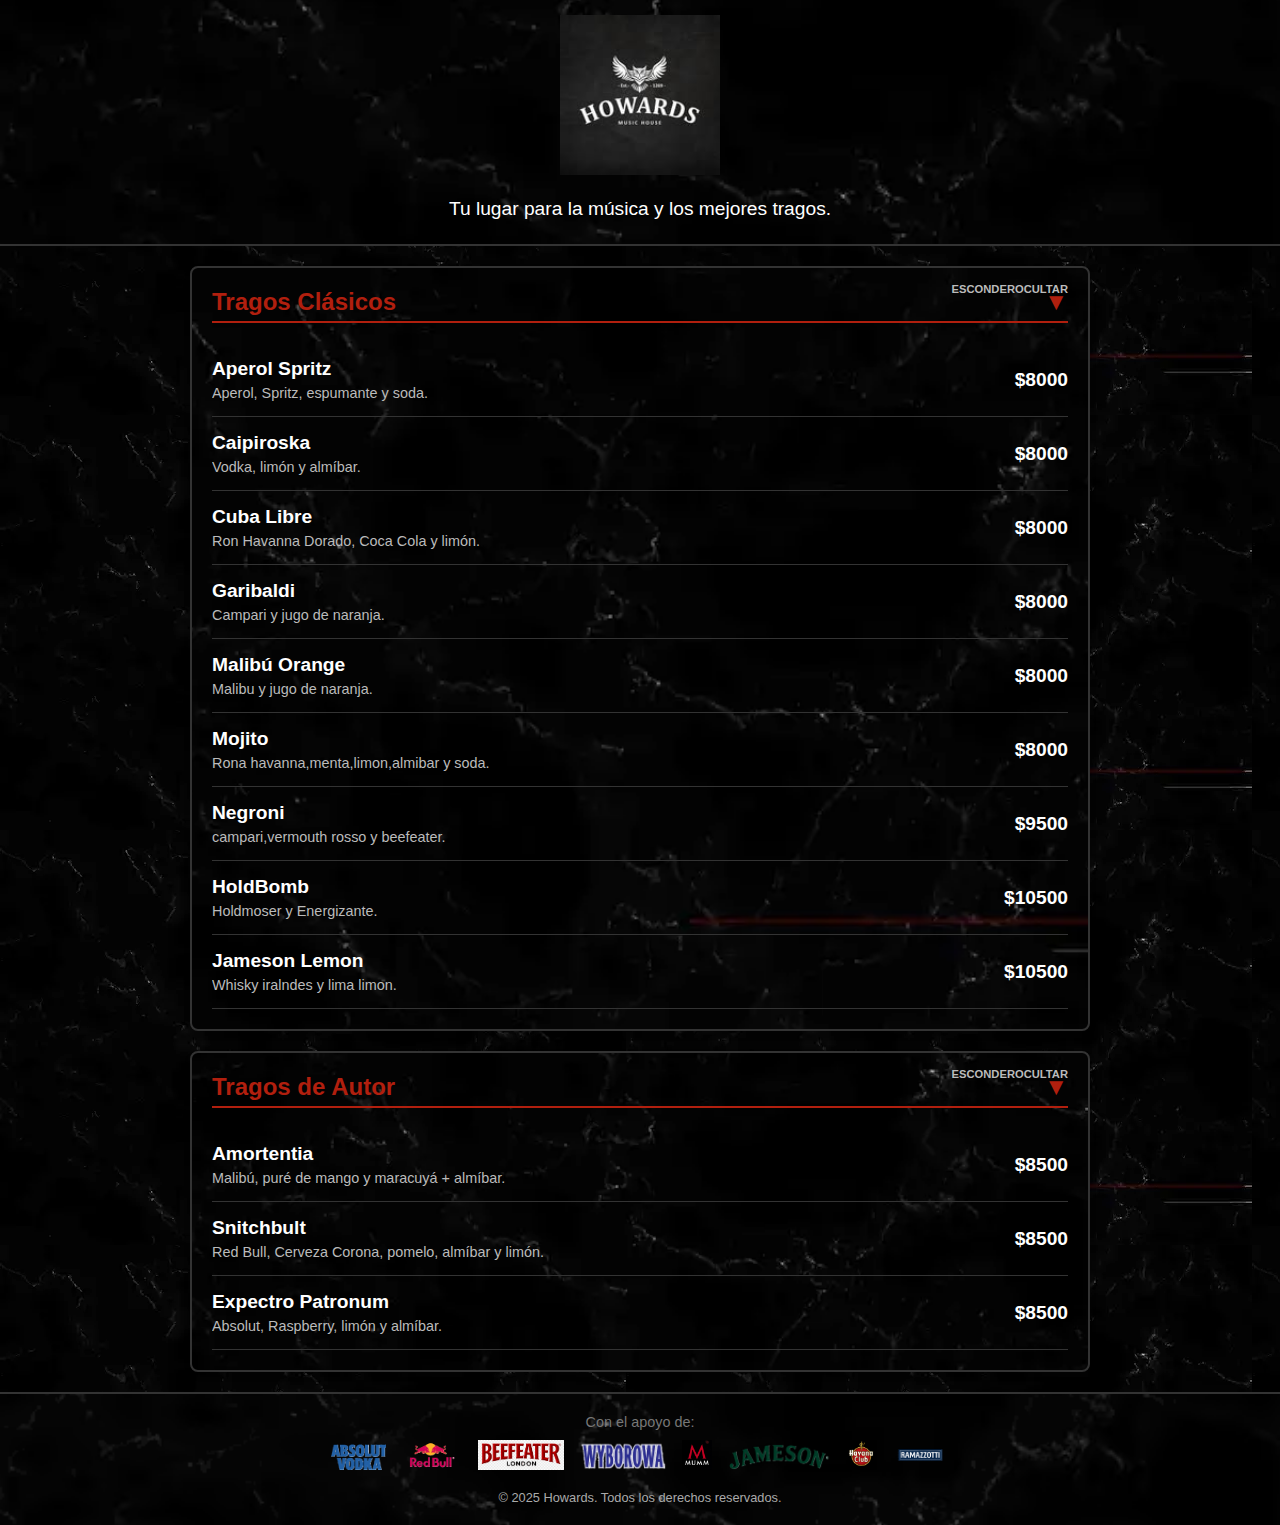
<file: Index.html>
<!DOCTYPE html>
<html lang="es">
<head>
    <meta charset="UTF-8">
    <meta name="viewport" content="width=device-width, initial-scale=1.0">
    <title>Menú de Howards</title>
    <link rel="stylesheet" href="style.css">
</head>
<body>

<header class="header">
    <img src="images/logohow.jpg" alt="Logo de Howards" class="logo-img">
    <p class="slogan">Tu lugar para la música y los mejores tragos.</p>
</header>

<main class="menu-container">

    <section class="menu-section" id="tragos-clasicos">
        <h2 class="section-toggle">
            Tragos Clásicos
            <span class="toggle-text">esconder</span>
            <span class="arrow"></span>
        </h2>
        <div class="menu-items">
            <div class="menu-item">
                <div class="item-info">
                    <h3>Aperol Spritz</h3>
                    <p>Aperol, Spritz, espumante y soda.</p>
                </div>
                <span class="price">$8000</span>
            </div>
            
            <div class="menu-item">
                <div class="item-info">
                    <h3>Caipiroska</h3>
                    <p>Vodka, limón y almíbar.</p>
                </div>
                <span class="price">$8000</span>
            </div>

            <div class="menu-item">
                <div class="item-info">
                    <h3>Cuba Libre</h3>
                    <p>Ron Havanna Dorado, Coca Cola y limón.</p>
                </div>
                <span class="price">$8000</span>
            </div>

            <div class="menu-item">
                <div class="item-info">
                    <h3>Garibaldi</h3>
                    <p>Campari y jugo de naranja.</p>
                </div>
                <span class="price">$8000</span>
            </div>

            <div class="menu-item">
                <div class="item-info">
                    <h3>Malibú Orange</h3>
                    <p>Malibu y jugo de naranja.</p>
                </div>
                <span class="price">$8000</span>
            </div> 

            <div class="menu-item">
                <div class="item-info">
                    <h3>Mojito</h3>
                    <p>Rona havanna,menta,limon,almibar y soda.</p>
                </div>
                <span class="price">$8000</span>
            </div> 

            <div class="menu-item">
                <div class="item-info">
                    <h3>Negroni</h3>
                    <p>campari,vermouth rosso y beefeater.</p>
                </div>
                <span class="price">$9500</span>
            </div>

            <div class="menu-item">
                <div class="item-info">
                    <h3>HoldBomb</h3>
                    <p>Holdmoser y Energizante.</p>
                </div>
                <span class="price">$10500</span>
            </div>

            <div class="menu-item">
                <div class="item-info">
                    <h3>Jameson Lemon</h3>
                    <p>Whisky iralndes y lima limon.</p>
                </div>
                <span class="price">$10500</span>
            </div>
        </div>
    </section>

    <section class="menu-section" id="tragos-de-autor">
        <h2 class="section-toggle">
            Tragos de Autor
            <span class="toggle-text">esconder</span>
            <span class="arrow"></span>
        </h2>
        <div class="menu-items">
            <div class="menu-item">
                <div class="item-info">
                    <h3>Amortentia</h3>
                    <p>Malibú, puré de mango y maracuyá + almíbar.</p>
                </div>
                <span class="price">$8500</span>
            </div>

            <div class="menu-item">
                <div class="item-info">
                    <h3>Snitchbult</h3>
                    <p>Red Bull, Cerveza Corona, pomelo, almíbar y limón.</p>
                </div>
                <span class="price">$8500</span>
            </div>

            <div class="menu-item">
                <div class="item-info">
                    <h3>Expectro Patronum</h3>
                    <p>Absolut, Raspberry, limón y almíbar.</p>
                </div>
                <span class="price">$8500</span>
            </div>
        </div>
    </section>

</main>

<footer>
    <div class="sponsors-container">
        <p>Con el apoyo de:</p>
        <div class="sponsor-logos">
            <img src="images/absolut.png" alt="Logo de Absolut">
            <img src="images/redbull.png" alt="Logo de Red Bull">
            <img src="images/beefeater.png" alt="Logo de Beefeater">
            <img src="images/wyborowa.png" alt="Logo de Wyborowa">
            <img src="images/mumm.png" alt="Logo de Mumm">
            <img src="images/jameson.png" alt="Logo de Jameson">
            <img src="images/havanaclub.png" alt="Logo de Havana Club">
            <img src="images/ramazzotti.png" alt="Logo de Ramazzotti">
        </div>
    </div>
    <p class="copyright">&copy; 2025 Howards. Todos los derechos reservados.</p>
</footer>

<script src="script.js"></script>
</body>
</html>
</file>
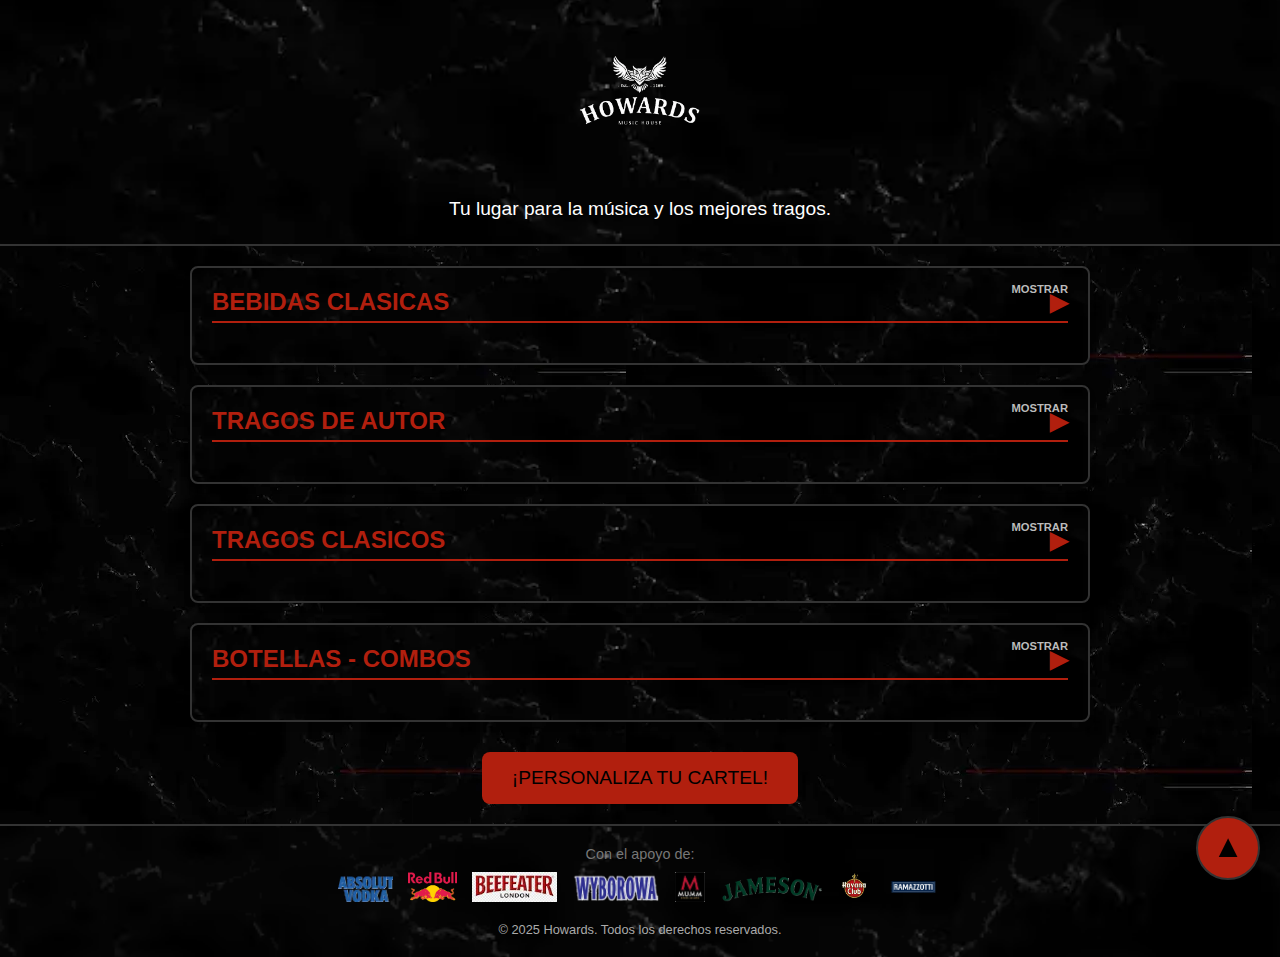
<file: index.html>
<!DOCTYPE html>
<html lang="es">
<head>
    <meta charset="UTF-8">
    <meta name="viewport" content="width=device-width, initial-scale=1.0">
    <title>Menú de Howards</title>
    <link rel="stylesheet" href="style.css">
</head>

<body>

<header class="header">
    <img src="images/logohowsinfondo.webp" alt="Logo de Howards" class="logo-img">
    <p class="slogan">Tu lugar para la música y los mejores tragos.</p>
</header>

<main class="menu-container">
    <section class="menu-section collapsed" id="bebidas"> 
        <h2 class="section-toggle">
            BEBIDAS CLASICAS
            <span class="toggle-text"></span>
            <span class="arrow"></span>
        </h2>
        <div class="menu-items">
            <div class="menu-item">
                <img src="images/cocacola.webp" alt="Imagen de Gaseosa " class="item-img">
                <div class="item-info">
                    <h3>GASEOSA</h3>
                    <p>botella de Cocacola, Sprite o Fanta</p>
                </div>
                <span class="price">$3500</span>
            </div>
            <div class="menu-item">
                <img src="images/agua.webp" alt="Imagen de Agua" class="item-img">
                <div class="item-info">
                    <h3>AGUA</h3>
                    <p>Botella de Agua con o sin gas</p>
                </div>
                <span class="price">$3500</span>
            </div>
            <div class="menu-item">
                <img src="images/speed.webp" alt="Imagen de Speed" class="item-img">
                <div class="item-info">
                    <h3>SPEED</h3>
                    <p>Lata de speed</p>
                </div>
                <span class="price">$4000</span>
            </div>
            <div class="menu-item">
                <img src="images/redbull.webp" alt="Imagen de redbull" class="item-img">
                <div class="item-info">
                    <h3>RED BULL</h3>
                    <p>Lata de redbull</p>
                </div>
                <span class="price">$5000</span>
            </div>
            <div class="menu-item">
                <img src="images/bud.webp" alt="Imagen de Budweiser" class="item-img">
                <div class="item-info">
                    <h3>BUDWEISER</h3>
                    <p>Lata de cerveza Budweiser</p>
                </div>
                <span class="price">$5000</span>
            </div>
            <div class="menu-item">
                <img src="images/andes.webp" alt="Imagen de andes" class="item-img">
                <div class="item-info">
                    <h3>ANDES</h3>
                    <p>Lata de cerveza andes</p>
                </div>
                <span class="price">$6000</span>
            </div>
            <div class="menu-item">
                <img src="images/corona.webp" alt="Imagen de corona" class="item-img">
                <div class="item-info">
                    <h3>CORONA</h3>
                    <p>Botella de cerveza corona</p>
                </div>
                <span class="price">$7000</span>
            </div>
        </div>
    </section>

    <section class="menu-section collapsed" id="tragos-de-autor">
        <h2 class="section-toggle">
            TRAGOS DE AUTOR
            <span class="toggle-text"></span>
            <span class="arrow"></span>
        </h2>
        <div class="menu-items">
            
            <div class="menu-item">
                <img src="images/amortentia.webp" alt="Imagen de amortentia trago" class="item-img">
                <div class="item-info">
                    <h3>AMORTENTIA</h3>
                    <p>Malibú, puré de mango y maracuyá + almíbar.</p>
                </div>
                <span class="price">$8500</span>
            </div>
            <div class="menu-item">
                <img src="images/snithbult.webp" alt="Imagen de snithbult trago" class="item-img">
                <div class="item-info">
                    <h3>SNITHBULT</h3>
                    <p>Red Bull, absolut durazno, pomelo, almíbar y limón.</p>
                </div>
                <span class="price">$8500</span>
            </div>
            <div class="menu-item">
                <img src="images/expectropatronum.webp" alt="Imagen de expectropatronum trago" class="item-img">
                <div class="item-info">
                    <h3>EXPECTRO PATRONUM</h3>
                    <p>Absolut Raspberry,pomelo,frutos rojos, limón y almíbar.</p>
                </div>
                <span class="price">$8500</span>
            </div>
        </div>
    </section>

    <section class="menu-section collapsed" id="tragos-clasicos">
        <h2 class="section-toggle">
            TRAGOS CLASICOS
            <span class="toggle-text"></span>
            <span class="arrow"></span>
        </h2>
        <div class="menu-items">
            
            <div class="menu-item">
                <img src="images/fernet.webp" alt="Imagen de fernet con cocacola trago" class="item-img">
                <div class="item-info">
                    <h3>FERNET CON COCA</h3>
                    <p>vaso de fernet con cocacola </p>
                </div>
                <span class="price">$7500</span>
            </div>
            <div class="menu-item">
                <img src="images/ramazzzotitonic.webp" alt="Imagen de ramazzoti tonic trago" class="item-img">
                <div class="item-info">
                    <h3>RAMMAZZOTI TONIC </h3>
                    <p>ramazzoti con agua tonica y limon</p>
                </div>
                <span class="price">$7500</span>
            </div>
            <div class="menu-item">
                <img src="images/aperolspritz.webp" alt="Imagen de aperol spritz trago" class="item-img">
                <div class="item-info">
                    <h3>APEROL SPRITZ</h3>
                    <p>Aperol, Spritz, espumante y soda.</p>
                </div>
                <span class="price">$8000</span>
            </div>
            <div class="menu-item">
                <img src="images/caipirosca.webp" alt="Imagen de caipiroska trago" class="item-img">
                <div class="item-info">
                    <h3>CAIPIROSKA</h3>
                    <p>Vodka, limón y almíbar.</p>
                </div>
                <span class="price">$8000</span>
            </div>
            <div class="menu-item">
                <img src="images/cubalibre.webp" alt="Imagen de cuba libre trago" class="item-img">
                <div class="item-info">
                    <h3>CUBA LIBRE</h3>
                    <p>Ron Havana Dorado, Coca Cola y limón.</p>
                </div>
                <span class="price">$8000</span>
            </div>
            <div class="menu-item">
                <img src="images/garibaldi.webp" alt="Imagen de garibaldi trago" class="item-img">
                <div class="item-info">
                    <h3>GARIBALDI</h3>
                    <p>Campari y jugo de naranja.</p>
                </div>
                <span class="price">$8000</span>
            </div>
            <div class="menu-item">
                <img src="images/malibuorange.webp" alt="Imagen de malibu orange trago" class="item-img">
                <div class="item-info">
                    <h3>MALIBU ORANGE</h3>
                    <p>Malibu y jugo de naranja.</p>
                </div>
                <span class="price">$8000</span>
            </div>
            <div class="menu-item">
                <img src="images/mojito.webp" alt="Imagen de mojito trago" class="item-img">
                <div class="item-info">
                    <h3>MOJITO</h3>
                    <p>Ron havana,menta, <br> limon,almibar y soda.</p>
                </div>
                <span class="price">$8000</span>
            </div>
            <div class="menu-item">
                <img src="images/brigthontrago.webp" alt="Imagen de brigthon trago" class="item-img">
                <div class="item-info">
                    <h3>BRIGHTON TONIC </h3>
                    <p>Brigthon con agua tonica</p>
                </div>
                <span class="price">$8000</span>
            </div>
            <div class="menu-item">
                <img src="images/wybotrago.webp" alt="Imagen de wyborowa trago" class="item-img">
                <div class="item-info">
                    <h3>WYBOROWA BULL</h3>
                    <p>vodka con red bull</p>
                </div>
                <span class="price">$8000</span>
            </div>
            <div class="menu-item">
                <img src="images/chandontrago.webp" alt="Imagen de chandon trago" class="item-img">
                <div class="item-info">
                    <h3>CHANDON</h3>
                    <p>vaso de chandon extra brut / delice / aperitif</p>
                </div>
                <span class="price">$8000</span>
            </div>
            <div class="menu-item">
                <img src="images/baronbtrago.webp" alt="Imagen de baron b trago" class="item-img">
                <div class="item-info">   
                    <h3>BARON B</h3>
                    <p>vaso de baron b extra brut / brut nature</p>
                </div>
                <span class="price">$8000</span>
            </div>
            <div class="menu-item">
                <img src="images/beefeatertrago.webp" alt="Imagen de beefeater trago" class="item-img">
                <div class="item-info">
                    <h3>BEEFEATER TONIC</h3>
                    <p>beefeater con agua tonica</p>
                </div>
                <span class="price">$9500</span>
            </div>
            <div class="menu-item">
                <img src="images/abstoluttrago.webp" alt="Imagen de absolut trago" class="item-img">
                <div class="item-info">
                    <h3>ABSOLUT BULL</h3>
                    <p>vodka regular c/ redbull</p>
                </div>
                <span class="price">$9500</span>
            </div>
            <div class="menu-item">
                <img src="images/absolutsabotrago.webp" alt="Imagen de absolut sabo trago" class="item-img">
                <div class="item-info">
                    <h3>ABSOLUT SABORIZADO</h3>
                    <p>vodka saborizado c/ red bull</p>
                </div>
                <span class="price">$9500</span>
            </div>
            <div class="menu-item">
                <img src="images/negroni.webp" alt="Imagen de negrini" class="item-img">
                <div class="item-info">
                    <h3>NEGRONI</h3>
                    <p>campari,vermouth rosso y beefeater.</p>
                </div>
                <span class="price">$9500</span>
            </div>
            <div class="menu-item">
                <img src="images/Hodlmoser.webp" alt="Imagen de HoldBomb" class="item-img">
                <div class="item-info">
                    <h3>HOLDBOMB</h3>
                    <p>Holdmoser y Energizante.</p>
                </div>
                <span class="price">$10500</span>
            </div>
            <div class="menu-item">
                <img src="images/jamesonLemon.webp" alt="Imagen de jameson lemon" class="item-img">
                <div class="item-info">
                    <h3>JAMESON LEMON</h3>
                    <p>Whisky irlandes y lima limon.</p>
                </div>
                <span class="price">$10500</span>
            </div>
        </div>
    </section>

    <section class="menu-section collapsed" id="botellas-combos">
        <h2 class="section-toggle">
            BOTELLAS - COMBOS
            <span class="toggle-text"></span>
            <span class="arrow"></span>
        </h2>
        <div class="menu-items">
            <div class="menu-item">
                <img src="images/cafayate.webp" alt="Imagen de vino" class="item-img">
                <div class="item-info">
                    <h3>VINO DULCE </h3>
                    <p>cafayate</p>
                </div>
                <span class="price">$18000</span>
            </div>
            <div class="menu-item">
                <img src="images/mummextra.webp" alt="Imagen de mumm" class="item-img">
                <div class="item-info">
                    <h3>MUMM </h3>
                    <p>extra brut / leger spritz</p>
                </div>
                <span class="price">$23000</span>
            </div>
            <div class="menu-item">
                <img src="images/budx6.webp" alt="Imagen de BUD X6" class="item-img">
                <div class="item-info">
                    <h3>PACK BUDWEISER</h3>
                    <p>6 latas Budweiser</p>
                </div>
                <span class="price">$25000</span>
            </div>
            <div class="menu-item">
                <img src="images/mummconredbull.webp" alt="Imagen de mumm con redbull" class="item-img">
                <div class="item-info">
                    <h3>MUMM </h3>
                    <p>+ 2 RED BULL</p>
                </div>
                <span class="price">$30000</span>
            </div>
            <div class="menu-item">
                <img src="images/wyboconredbull.webp" alt="Imagen de wyborowa con redbull" class="item-img">
                <div class="item-info">
                    <h3>WYBOROWA </h3>
                    <p>Botella wyborowa + 4 Red bull</p>
                </div>
                <span class="price">$45000</span>
            </div>
            <div class="menu-item">
                <img src="images/absolutconredbull.webp" alt="Imagen de absolut con redbull" class="item-img">
                <div class="item-info">
                    <h3>ABSOLUT </h3>
                    <p>Botella absolut regular + 4 Redbulls</p>
                </div>
                <span class="price">$75000</span>
            </div>
            <div class="menu-item">
                <img src="images/baronbx2.webp" alt="Imagen de baron b" class="item-img">
                <div class="item-info">
                    <h3>BARON B X2</h3>
                    <p>2 botellas baron b</p>
                </div>
                <span class="price">$80000</span>
            </div>
            <div class="menu-item">
                <img src="images/chandonx3.webp" alt="Imagen de chandon" class="item-img">
                <div class="item-info">
                    <h3>CHANDON X3</h3>
                    <p>3 botellas chandon</p>
                </div>
                <span class="price">$80000</span>
            </div>
            <div class="menu-item">
                <img src="images/absolutsaboconredbull.webp" alt="Imagen de absolut con redbulls" class="item-img">
                <div class="item-info">
                    <h3>ABSOLUT SABORIZADO </h3>
                    <p>+ 4 RED BULL</p>
                </div>
                <span class="price">$80000</span>
            </div>
            <div class="menu-item">
                <img src="images/elix.webp" alt="Imagen de elix con redbulls" class="item-img">
                <div class="item-info">
                    <h3>ABSOLUT ELIX </h3>
                    <p>+ 6 RED BULL</p>
                    
                </div>
                <span class="price">$160000</span>
            </div>
            <div class="menu-item">
                <img src="images/ciroc.webp" alt="Imagen de ciroc con redbulls" class="item-img">
                <div class="item-info">
                    <h3>CIROC</h3>
                    <p> + 6 RED BULL</p>
                    
                </div>
                <span class="price">$180000</span>
            </div>
            <div class="menu-item">
                <img src="images/greyconredbulls.webp" alt="Imagen de grey con redbulls" class="item-img">
                <div class="item-info">
                    <h3>GREY GOOSE</h3>
                    <p> + 6 RED BULL</p>
                    
                </div>
                <span class="price">$190000</span>
            </div>
        </div>
    </section>
</main>

<div class="custom-cartel-btn-container">
    <button id="cartel-btn" class="custom-cartel-btn">¡Personaliza tu Cartel!</button>
</div>

<footer>
    <div class="sponsors-container">
        <p>Con el apoyo de:</p>
        <div class="sponsor-logos">
            <img src="images/absolut.webp" alt="Logo de Absolut">
            <img src="images/redbulllogo.webp" alt="Logo de Red Bull">
            <img src="images/beefeater.webp" alt="Logo de Beefeater">
            <img src="images/wyborowa.webp" alt="Logo de Wyborowa">
            <img src="images/mummlogo.webp" alt="Logo de Mumm">
            <img src="images/jameson.webp" alt="Logo de Jameson">
            <img src="images/havanaclub.webp" alt="Logo de Havana Club"> 
            <img src="images/ramazzotti.webp" alt="Logo de Ramazzotti">
        </div>
    </div>
    <p class="copyright">&copy; 2025 Howards. Todos los derechos reservados.</p>
</footer>

<a href="#" id="back-to-top" title="Volver al inicio">
    <div style="display: flex; flex-direction: column; align-items: center;">
        <span style="font-size: 2rem;">&#9650;</span>
        <span style="font-size: 0.8rem; margin-top: 0.1px;"></span>
    </div>
</a>

<script src="script.js"></script>

<div id="cartel-modal" class="modal-overlay">
    <div class="modal-content">
        <button id="close-modal" class="close-btn">&times;</button>
        <h2>¡Personaliza tu Cartel!</h2>
        <p>Escribe tu frase en las 3 filas (máx. 15 letras por fila).</p>
        
        <div class="cartel-inputs">
            <input type="text" id="fila1" class="cartel-input" maxlength="15" placeholder="FILA 1">
            <input type="text" id="fila2" class="cartel-input" maxlength="15" placeholder="FILA 2">
            <input type="text" id="fila3" class="cartel-input" maxlength="15" placeholder="FILA 3">
        </div>

        <div id="letras-disponibles">
            <h3>Letras Disponibles:</h3>
            <div id="disponibles-container">
                </div>
        </div>
    </div>
</div>
</body>
</html>
</file>
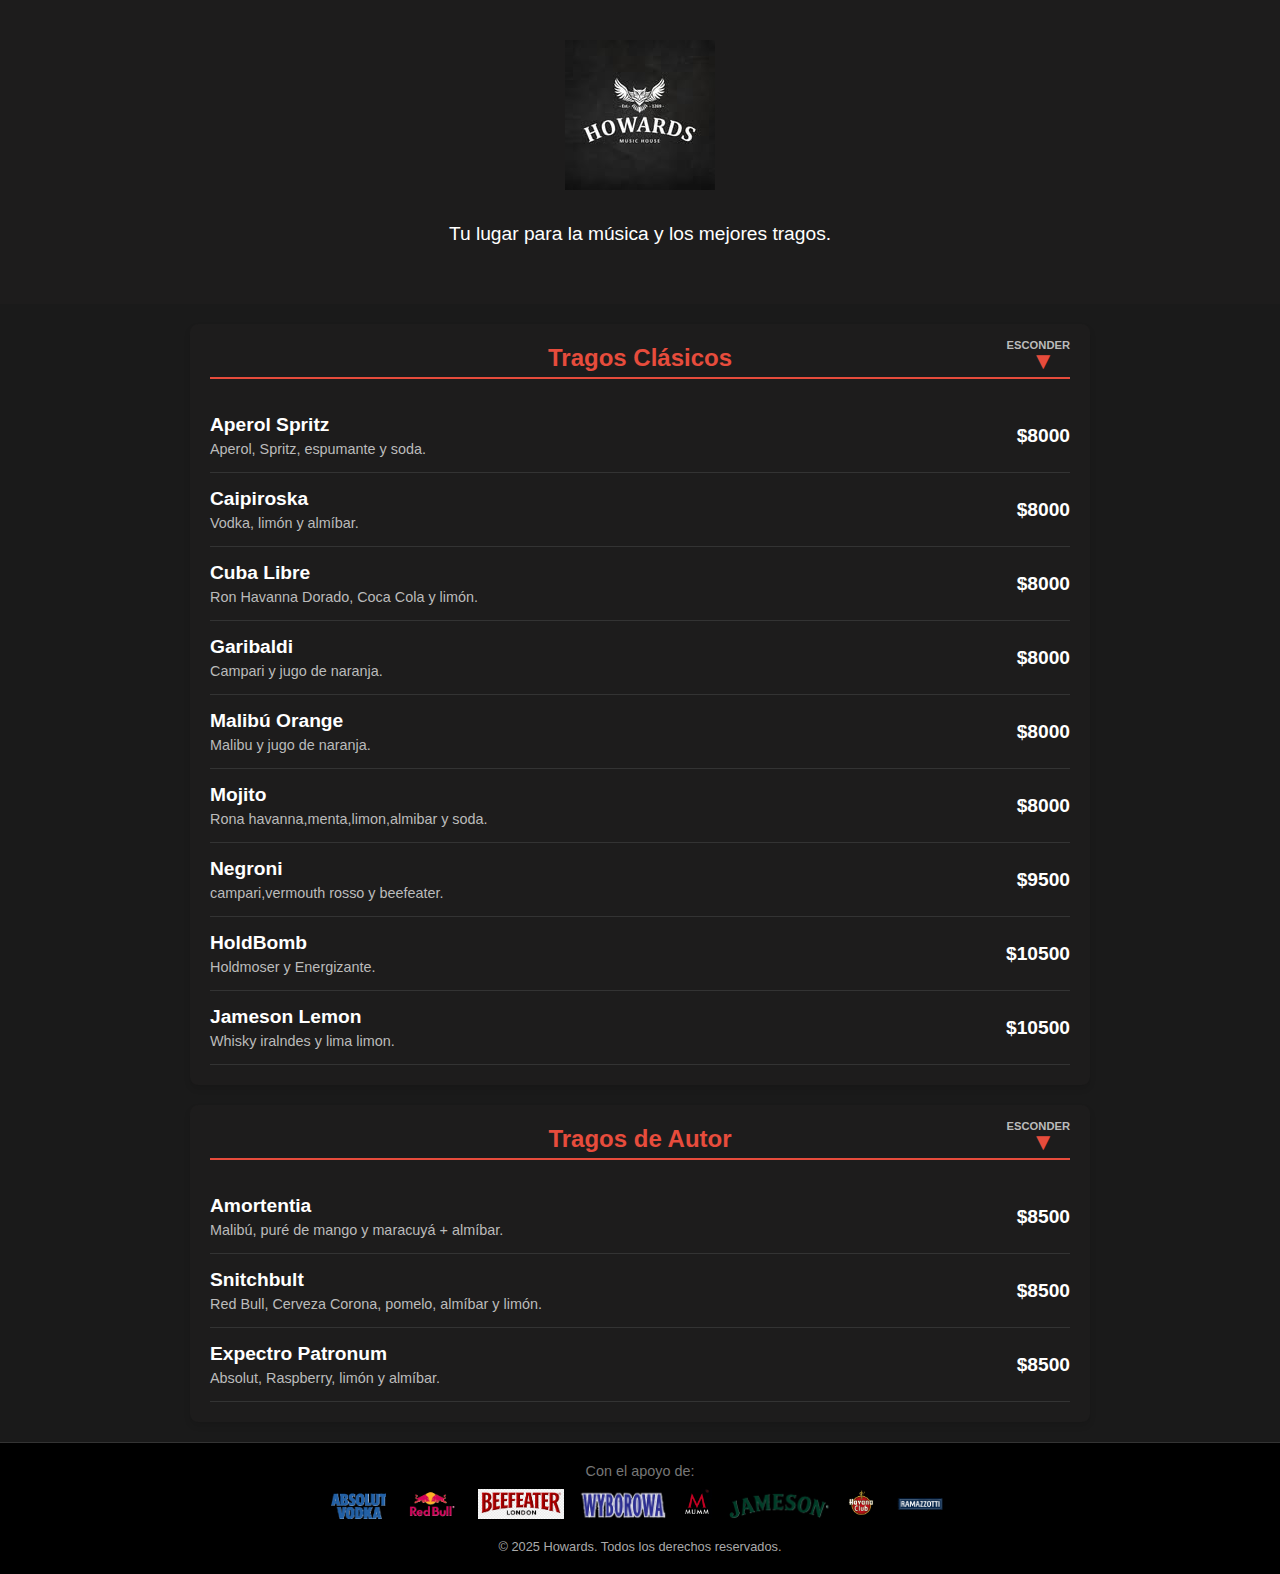
<file: MenuWeb/index.html>
<!DOCTYPE html>
<html lang="es">
<head>
    <meta charset="UTF-8">
    <meta name="viewport" content="width=device-width, initial-scale=1.0">
    <title>Menú de Howards</title>
    <link rel="stylesheet" href="style.css">
</head>
<body>

<header class="header">
    <img src="images/logohow.jpg" alt="Logo de Howards" class="logo-img">
    <p class="slogan">Tu lugar para la música y los mejores tragos.</p>
</header>

<main class="menu-container">

    <section class="menu-section" id="tragos-clasicos">
        <h2 class="section-toggle">
            Tragos Clásicos
            <span class="toggle-text">esconder</span>
            <span class="arrow"></span>
        </h2>
        <div class="menu-items">
            <div class="menu-item">
                <div class="item-info">
                    <h3>Aperol Spritz</h3>
                    <p>Aperol, Spritz, espumante y soda.</p>
                </div>
                <span class="price">$8000</span>
            </div>
            
            <div class="menu-item">
                <div class="item-info">
                    <h3>Caipiroska</h3>
                    <p>Vodka, limón y almíbar.</p>
                </div>
                <span class="price">$8000</span>
            </div>

            <div class="menu-item">
                <div class="item-info">
                    <h3>Cuba Libre</h3>
                    <p>Ron Havanna Dorado, Coca Cola y limón.</p>
                </div>
                <span class="price">$8000</span>
            </div>

            <div class="menu-item">
                <div class="item-info">
                    <h3>Garibaldi</h3>
                    <p>Campari y jugo de naranja.</p>
                </div>
                <span class="price">$8000</span>
            </div>

            <div class="menu-item">
                <div class="item-info">
                    <h3>Malibú Orange</h3>
                    <p>Malibu y jugo de naranja.</p>
                </div>
                <span class="price">$8000</span>
            </div> 

            <div class="menu-item">
                <div class="item-info">
                    <h3>Mojito</h3>
                    <p>Rona havanna,menta,limon,almibar y soda.</p>
                </div>
                <span class="price">$8000</span>
            </div> 

            <div class="menu-item">
                <div class="item-info">
                    <h3>Negroni</h3>
                    <p>campari,vermouth rosso y beefeater.</p>
                </div>
                <span class="price">$9500</span>
            </div>

            <div class="menu-item">
                <div class="item-info">
                    <h3>HoldBomb</h3>
                    <p>Holdmoser y Energizante.</p>
                </div>
                <span class="price">$10500</span>
            </div>

            <div class="menu-item">
                <div class="item-info">
                    <h3>Jameson Lemon</h3>
                    <p>Whisky iralndes y lima limon.</p>
                </div>
                <span class="price">$10500</span>
            </div>
        </div>
    </section>

    <section class="menu-section" id="tragos-de-autor">
        <h2 class="section-toggle">
            Tragos de Autor
            <span class="toggle-text">esconder</span>
            <span class="arrow"></span>
        </h2>
        <div class="menu-items">
            <div class="menu-item">
                <div class="item-info">
                    <h3>Amortentia</h3>
                    <p>Malibú, puré de mango y maracuyá + almíbar.</p>
                </div>
                <span class="price">$8500</span>
            </div>

            <div class="menu-item">
                <div class="item-info">
                    <h3>Snitchbult</h3>
                    <p>Red Bull, Cerveza Corona, pomelo, almíbar y limón.</p>
                </div>
                <span class="price">$8500</span>
            </div>

            <div class="menu-item">
                <div class="item-info">
                    <h3>Expectro Patronum</h3>
                    <p>Absolut, Raspberry, limón y almíbar.</p>
                </div>
                <span class="price">$8500</span>
            </div>
        </div>
    </section>

</main>

<footer>
    <div class="sponsors-container">
        <p>Con el apoyo de:</p>
        <div class="sponsor-logos">
            <img src="images/absolut.png" alt="Logo de Absolut">
            <img src="images/redbull.png" alt="Logo de Red Bull">
            <img src="images/beefeater.png" alt="Logo de Beefeater">
            <img src="images/wyborowa.png" alt="Logo de Wyborowa">
            <img src="images/mumm.png" alt="Logo de Mumm">
            <img src="images/jameson.png" alt="Logo de Jameson">
            <img src="images/havanaclub.png" alt="Logo de Havana Club">
            <img src="images/ramazzotti.png" alt="Logo de Ramazzotti">
        </div>
    </div>
    <p class="copyright">&copy; 2025 Howards. Todos los derechos reservados.</p>
</footer>

<script src="script.js"></script>
</body>
</html>
</file>
<file: style.css>
/* Colores de fondo y texto */
body {
    font-family: Arial, sans-serif;
    margin: 0;
    background-color: #000000;
    background-image: url('images/fondo-textura-marmol-negro_322958-1983.webp');
    color: #fff;
}
.logo-img {
    width: 160px;
    height: auto;
    margin-top: 10px;
}

.header {
    text-align: center;
    padding:5px 20px;
    background-color: #1d1c1c; /* Color de respaldo */
    background-image: url('images/fondo-textura-marmol-negro_322958-1983.webp');
    background-size: cover;
    background-position: center;
    color: #fff;
    border-bottom: 2px solid #333;
}

.slogan {
    font-size: 1.2rem;
}

.menu-container {
    max-width: 900px;
    margin: 20px auto;
    padding: 0 20px;
    
}
.menu-section {
    background-color: #1d1c1c; /* Color de respaldo */
    background-image: url('images/fondo-textura-marmol-negro_322958-1983.webp');
    background-size: cover;
    background-position: center;
    padding: 20px;
    margin-bottom: 20px;
    border-radius: 8px;
    box-shadow: 0 4px 6px rgba(0, 0, 0, 0.1);
    border: 2px solid #333;
}
.menu-item .item-img {
    width: 80px;
    height: 80px;
    object-fit: cover;
    border-radius: 8px;
    margin-right: 15px;
}
.logo {
    font-size: 2.5rem;
    margin-bottom: 10px;
}

/* ESTILOS DE LA FLECHA Y ACORDEÓN */
.section-toggle {
    text-align: center;
    color: #b11f0e;
    margin-top: 0;
    font-size: 1.5rem;
    padding-bottom: 5px;
    border-bottom: 2px solid #b11f0e;
    cursor: pointer;
    position: relative;
    user-select: none;
    transition: color 0.3s ease, border-bottom 0.3s ease;
    display: flex;
    justify-content: space-between;
    align-items: center;
}


.section-toggle.clicked {
    color: #ffffff; /* Blanco */
    border-bottom: 2px solid #ffffff;
}

.toggle-text {
    font-size: 0.7rem;
    color: #bbb;
    text-transform: uppercase;
    position: absolute;
    right: 0px;
    top: -5px;
}

.arrow {
    font-size: 1.5rem;
    transition: transform 0.3s ease;
}


.menu-items {
    max-height: 0;
    overflow: hidden;
    transition: max-height 0.5s ease-in-out;
}

/* Estado al cargar la página (colapsado por defecto) */
.menu-section.collapsed .menu-items {
    max-height: 0;
}
.menu-section.collapsed .arrow::after {
    content: "▶";
}
.menu-section.collapsed .toggle-text::after {
    content: "MOSTRAR";
}
.menu-section.collapsed .toggle-text {
    display: block;
}

/* Estado expandido */
.menu-section:not(.collapsed) .menu-items {
    max-height: 2500px; /* Ajusta este valor para que sea mayor que el contenido más largo */
}
.menu-section:not(.collapsed) .arrow::after {
    content: "▼";
}
.menu-section:not(.collapsed) .toggle-text::after {
    content: "OCULTAR";
}
.menu-section:not(.collapsed) .toggle-text {
    display: block;
}

/* Estilo para los ítems del menú */
.menu-item {
    display: flex;
    justify-content: space-between;
    align-items: center;
    border-bottom: 1px solid #333;
    padding: 15px 0;
}

.item-info {
    flex-grow: 1;
}

.item-info h3 {
    margin: 0 0 5px;
    color: #fff;
    font-size: 1.2rem;
}

.item-info p {
    margin: 0;
    font-size: 0.9rem;
    color: #bbb;
}

.price {
    font-weight: bold;
    color: #fff;
    font-size: 1.2rem;
}

.menu-item img {
    width: 100px;
    height: 100px;
    object-fit: cover;
    border-radius: 8px;
}

/* Estilos para el footer y los sponsors */
footer {
    text-align: center;
    padding: 20px;
    font-size: 0.8rem;
    color: #aaa;
    background-color: #000; /* Color de respaldo */
    background-image: url('images/fondo-textura-marmol-negro_322958-1983.avif');
    background-size: cover;
    background-position: center;
    border-top: 2px solid #333;
}

.sponsors-container {
    margin-bottom: 20px;
}

.sponsors-container p {
    margin: 0 0 10px;
    font-size: 0.9rem;
    color: #777;
}

.sponsor-logos {
    display: flex;
    flex-wrap: wrap;
    justify-content: center;
    align-items: center;
    gap: 15px;
}

.sponsor-logos img {
    height: 30px;
    width: auto;
    transition: filter 0.3s ease;
}

.sponsor-logos img:hover {
    filter: grayscale(0%);
}

.copyright {
    margin: 0;
    margin-top: 10px;
}

/* Estilos para el botón "Volver al inicio" */
#back-to-top {
    border: 2px solid #333;
    position: fixed;
    bottom: 20px;
    right: 20px;
    background-color: #b11f0e;
    color: rgb(0, 0, 0);
    width: 60px;
    height: 60px;
    display: flex;
    flex-direction: column;
    justify-content: center;
    align-items: center;
    border-radius: 50%;
    text-decoration: none;
    box-shadow: 0 4px 6px rgba(0, 0, 0, 0.2);
    transition: background-color 0.3s ease, transform 0.3s ease;
    z-index: 1000;
}

#back-to-top:hover {
    background-color: #b11f0e;
    transform: scale(1.1);
}

#back-to-top span {
    display: block;
    text-align: center;
}

#back-to-top span:first-child {
    font-size: 2rem;
    margin-bottom: 2px;
}

#back-to-top span:last-child {
    font-size: 0.8rem;
}

.menu-item .item-img { 
    border: 2px solid #b11f0e; 
    border-radius: 8px; 
    margin-right: 15px; 
    object-fit: cover; 
    width: 80px; height: 80px; 
}


/* === ESTILOS PARA PERSONALIZADOR DE CARTEL === */

/* Estilo del botón */
.cartel-btn {
    background-color: #b11f0e;
    color: #fff;
    border: 1px solid #fff;
    padding: 8px 12px;
    border-radius: 5px;
    cursor: pointer;
    margin-top: 10px;
    font-weight: bold;
    transition: background-color 0.3s ease, transform 0.2s ease;
}

.cartel-btn:hover {
    background-color: #ffffff;
    color: #b11f0e;
    transform: scale(1.05);
}

/* Estilos para el contenedor del nuevo botón */
.custom-cartel-btn-container {
    text-align: center;
    margin-top: 30px;
    margin-bottom: 20px;
}

/* Estilos para el nuevo botón del cartel */
.custom-cartel-btn {
    background-color: #b11f0e;
    color: #000000;
    border: none;
    padding: 15px 30px; /* Aumenta el tamaño del padding */
    border-radius: 8px;
    cursor: pointer;
    font-size: 1.2rem; /* Aumenta el tamaño de la fuente */
    text-transform: uppercase;
    transition: background-color 0.3s ease, transform 0.3s ease;
}

.custom-cartel-btn:hover {
    background-color: #8c190c;
    transform: translateY(-2px);
}

/* Estilos del Modal (ventana emergente) */
.modal-overlay {
    position: fixed;
    top: 0;
    left: 0;
    width: 100%;
    height: 100%;
    background-color: rgba(0, 0, 0, 0.85);
    display: flex;
    justify-content: center;
    align-items: center;
    z-index: 2000;
    opacity: 0;
    visibility: hidden;
    transition: opacity 0.3s ease, visibility 0.3s ease;
}

.modal-overlay.visible {
    opacity: 1;
    visibility: visible;
}

.modal-content {
    background-image: url('images/fondo-textura-marmol-negro_322958-1983.webp');
    padding: 25px 30px;
    border-radius: 10px;
    border: 2px solid #b11f0e;
    width: 90%;
    max-width: 500px;
    color: #fff;
    position: relative;
    box-shadow: 0 5px 20px rgba(177, 31, 14, 0.4);
    transform: scale(0.9);
    transition: transform 0.3s ease;
}

.modal-overlay.visible .modal-content {
    transform: scale(1);
}

.close-btn {
    position: absolute;
    top: 5px;
    right: 15px;
    background: none;
    border: none;
    color: #fff;
    font-size: 2.5rem;
    cursor: pointer;
    line-height: 1;
}

.modal-content h2 {
    color: #b11f0e;
    text-align: center;
    margin-top: 0;
}

.cartel-inputs {
    display: flex;
    flex-direction: column;
    gap: 10px;
    margin: 20px 0;
}

.cartel-input {
    width: 100%;
    box-sizing: border-box;
    padding: 10px;
    background-color: #1a1a1a;
    border: 2px solid #555;
    color: #fff;
    border-radius: 5px;
    font-size: 1.2rem;
    text-align: center;
    font-weight: bold;
    text-transform: uppercase;
    letter-spacing: 2px;
}

.cartel-input::placeholder {
    color: #777;
    font-weight: normal;
    letter-spacing: normal;
}

.cartel-input.error {
    border-color: red !important; /* Feedback visual de error */
}

#letras-disponibles h3 {
    text-align: center;
    border-bottom: 1px solid #555;
    padding-bottom: 5px;
    margin-bottom: 15px;
}

#disponibles-container {
    display: flex;
    flex-wrap: wrap;
    justify-content: center;
    gap: 12px;
    font-family: 'Courier New', Courier, monospace;
    font-size: 1.1rem;
}

.letra-count {
    background-color: #222;
    padding: 5px 8px;
    border-radius: 4px;
    border: 1px solid #444;
    transition: color 0.3s;
}

.letra-count.agotado {
    color: red;
    text-decoration: line-through;
}


/* --- Media Queries para hacer el menú responsive (PRECIOS MÁS PEQUEÑOS) --- */

@media (max-width: 768px) {
    /* Estilos para pantallas medianas y pequeñas (ej. tablets) */
    .menu-item .item-info h3 {
        font-size: 1rem; /* Reduce un poco el título */
    }
    .menu-item .item-info p {
        font-size: 0.75rem; /* Reduce un poco la descripción */
    }
    .price {
        font-size: 1rem; /* Reduce el precio */
        min-width: 70px; /* Ajusta el ancho mínimo si es necesario */
    }
}

@media (max-width: 576px) {
    /* Estilos para pantallas muy pequeñas (ej. celulares) */
    .menu-item .item-info h3 {
        font-size: 0.9rem; /* Reduce aún más el título */
    }
    .menu-item .item-info p {
        font-size: 0.7rem; /* Reduce aún más la descripción */
    }
    .price {
        font-size: 0.9rem; /* Reduce aún más el precio */
        min-width: 60px; /* Ajusta el ancho mínimo si es necesario */
    }
    .section-toggle h2 {
        font-size: 1.3rem; /* Reduce un poco el título de la sección */
    }
    .section-toggle .toggle-text {
        font-size: 0.5rem; /* Reduce el texto mostrar/ocultar */
        top: -12px;
    }
    .logo-img {
        width: 150px; /* Reduce el tamaño del logo en pantallas pequeñas */
    }
    .slogan {
        font-size: 1rem; /* Reduce el tamaño del slogan */
    }
}
</file>
<file: MenuWeb/style.css>
/* Colores de fondo y texto */
body {
    font-family: Arial, sans-serif;
    margin: 0;
    background-color: #1a1a1a; /* Fondo gris muy oscuro */
    color: #fff; /* Texto blanco para mayor contraste */
}
.logo-img {
    width: 150px; /* Ajusta el tamaño según tu preferencia */
    height: auto;
    margin-bottom: 10px;
}

.menu-section {
    background-color: #1d1c1c; /* Un color oscuro para el fondo de la sección, si lo tienes */
    padding: 20px;
    margin-bottom: 20px; /* <--- Agrega esta línea si no la tienes */
    border-radius: 8px;
    box-shadow: 0 4px 6px rgba(0, 0, 0, 0.1);
}

/* Modificamos el header para que se centre bien con la imagen */
.header {
    text-align: center;
    padding: 40px 20px;
    background-color: #1d1c1c; /* Fondo negro como tu menú actual */
    color: #fff;
}
.logo {
    font-size: 2.5rem;
    margin-bottom: 10px;
}

.slogan {
    font-size: 1.2rem;
}

.menu-container {
    max-width: 900px;
    margin: 20px auto;
    padding: 0 20px;
}

/* ESTILOS DE LA FLECHA Y ACORDEÓN */
.section-toggle {
    text-align: center;
    color: #e74c3c;
    margin-top: 0;
    font-size: 1.5rem;
    padding-bottom: 5px;
    border-bottom: 2px solid #e74c3c;
    cursor: pointer;
    position: relative;
    user-select: none;
    transition: color 0.3s ease, border-bottom 0.3s ease; /* Transición para el efecto hover */
}

/* Efecto hover para que el usuario sepa que puede hacer clic */
.section-toggle:hover {
    color: #f1c40f; /* Color amarillo o dorado */
    border-bottom: 2px solid #f1c40f;
}

.toggle-text {
    position: absolute;
    right: 0px;
    top: -5px;
    font-size: 0.7rem;
    color: #bbb;
    text-transform: uppercase;
}

.arrow {
    position: absolute;
    right: 15px;
    top: 50%;
    transform: translateY(-50%) rotate(0deg);
    font-size: 1.5rem;
    transition: transform 0.3s ease;
}

.arrow::after {
    content: "▼";
    display: inline-block;
}

.menu-items.hidden {
    display: none;
}

/* FIN DE LOS ESTILOS DE LA FLECHA Y ACORDEÓN */

/* Estilo para los ítems del menú */
.menu-item {
    display: flex;
    justify-content: space-between;
    align-items: center;
    border-bottom: 1px solid #333;
    padding: 15px 0;
}

.item-info {
    flex-grow: 1;
}

.item-info h3 {
    margin: 0 0 5px;
    color: #fff;
    font-size: 1.2rem;
}

.item-info p {
    margin: 0;
    font-size: 0.9rem;
    color: #bbb;
}

.price {
    font-weight: bold;
    color: #fff;
    font-size: 1.2rem;
}

.menu-item img {
    width: 100px;
    height: 100px;
    object-fit: cover;
    border-radius: 8px;
}

/* Estilos para el footer y los sponsors */
footer {
    text-align: center;
    padding: 20px;
    font-size: 0.8rem;
    color: #aaa;
    background-color: #000;
    border-top: 1px solid #333;
}

.sponsors-container {
    margin-bottom: 20px;
}

.sponsors-container p {
    margin: 0 0 10px;
    font-size: 0.9rem;
    color: #777;
}

.sponsor-logos {
    display: flex;
    flex-wrap: wrap;
    justify-content: center;
    align-items: center;
    gap: 15px;
}

.sponsor-logos img {
    height: 30px;
    width: auto; 
    transition: filter 0.3s ease;
}

.sponsor-logos img:hover {
    filter: grayscale(0%);
}

.copyright {
    margin: 0;
    margin-top: 10px;
}
</file>
